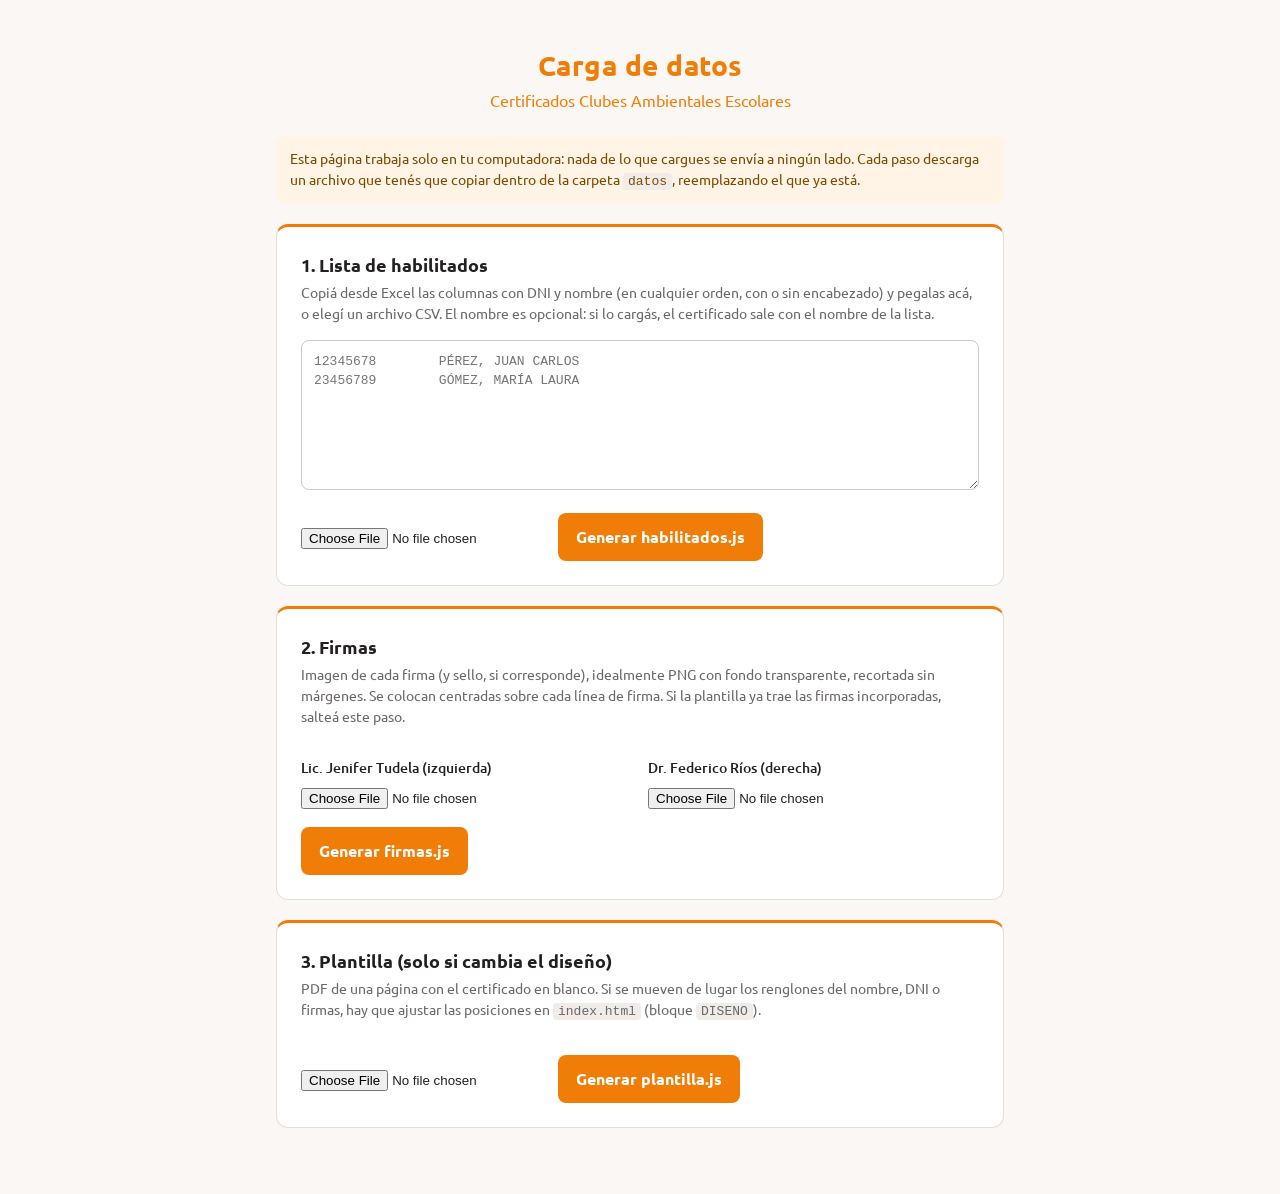
<file: admin.html>
<!doctype html>
<html lang="es">
<head>
<meta charset="utf-8">
<meta name="viewport" content="width=device-width, initial-scale=1">
<title>Carga de datos · Certificados CAE</title>
<link rel="stylesheet" href="https://fonts.googleapis.com/css2?family=Ubuntu:wght@400;500;700&display=swap">
<link rel="stylesheet" href="estilos.css">
</head>
<body>
<main class="ancho">
  <header class="marca">
    <h1>Carga de datos</h1>
    <h2>Certificados Clubes Ambientales Escolares</h2>
  </header>

  <div class="mensaje info">
    Esta página trabaja solo en tu computadora: nada de lo que cargues se envía a ningún lado.
    Cada paso descarga un archivo que tenés que copiar dentro de la carpeta <code>datos</code>, reemplazando el que ya está.
  </div>

  <section class="tarjeta" style="margin-top:20px">
    <h3>1. Lista de habilitados</h3>
    <p class="ayuda">
      Copiá desde Excel las columnas con DNI y nombre (en cualquier orden, con o sin encabezado) y pegalas acá,
      o elegí un archivo CSV. El nombre es opcional: si lo cargás, el certificado sale con el nombre de la lista.
    </p>
    <textarea id="lista" placeholder="12345678	PÉREZ, JUAN CARLOS&#10;23456789	GÓMEZ, MARÍA LAURA"></textarea>
    <input type="file" id="archivoLista" accept=".csv,.txt,.tsv" style="margin-top:10px">
    <div id="resumenLista" class="mensaje info" hidden></div>
    <table id="vistaLista" hidden></table>
    <button id="generarLista">Generar habilitados.js</button>
  </section>

  <section class="tarjeta">
    <h3>2. Firmas</h3>
    <p class="ayuda">
      Imagen de cada firma (y sello, si corresponde), idealmente PNG con fondo transparente, recortada sin márgenes.
      Se colocan centradas sobre cada línea de firma. Si la plantilla ya trae las firmas incorporadas, salteá este paso.
    </p>
    <div class="fila">
      <div>
        <label for="firmaIzq">Lic. Jenifer Tudela (izquierda)</label>
        <input type="file" id="firmaIzq" accept="image/png,image/jpeg">
        <img id="vistaIzq" class="vista-firma" alt="" hidden>
      </div>
      <div>
        <label for="firmaDer">Dr. Federico Ríos (derecha)</label>
        <input type="file" id="firmaDer" accept="image/png,image/jpeg">
        <img id="vistaDer" class="vista-firma" alt="" hidden>
      </div>
    </div>
    <button id="generarFirmas">Generar firmas.js</button>
    <div id="mensajeFirmas" class="mensaje" hidden></div>
  </section>

  <section class="tarjeta">
    <h3>3. Plantilla (solo si cambia el diseño)</h3>
    <p class="ayuda">
      PDF de una página con el certificado en blanco. Si se mueven de lugar los renglones del nombre, DNI o firmas,
      hay que ajustar las posiciones en <code>index.html</code> (bloque <code>DISENO</code>).
    </p>
    <input type="file" id="archivoPlantilla" accept="application/pdf">
    <button id="generarPlantilla">Generar plantilla.js</button>
    <div id="mensajePlantilla" class="mensaje" hidden></div>
  </section>
</main>

<script src="comun.js"></script>
<script>
const $ = (id) => document.getElementById(id);
const ITERACIONES = 50000;

function descargar(nombre, contenido) {
  const a = document.createElement("a");
  a.href = URL.createObjectURL(new Blob([contenido], { type: "text/javascript" }));
  a.download = nombre;
  a.click();
  setTimeout(() => URL.revokeObjectURL(a.href), 5000);
}

function aviso(id, tipo, texto) {
  const m = $(id);
  m.className = "mensaje " + tipo;
  m.textContent = texto;
  m.hidden = false;
}

async function leerTexto(archivo) {
  const bytes = await archivo.arrayBuffer();
  try {
    return new TextDecoder("utf-8", { fatal: true }).decode(bytes);
  } catch {
    return new TextDecoder("windows-1252").decode(bytes); // CSV guardado desde Excel
  }
}

function leerDataUrl(archivo) {
  return new Promise((ok, mal) => {
    const r = new FileReader();
    r.onload = () => ok(r.result);
    r.onerror = () => mal(r.error);
    r.readAsDataURL(archivo);
  });
}

// Cada renglón: la celda que parece un DNI es el DNI; el resto de las celdas forman el nombre.
function interpretarLista(texto) {
  const personas = new Map();
  const descartadas = [];
  let repetidos = 0;
  texto.split(/\r?\n/).forEach((linea, i) => {
    if (!linea.trim()) return;
    const sep = linea.includes("\t") ? "\t" : linea.includes(";") ? ";" : ",";
    const celdas = linea.split(sep).map((c) => c.replace(/^\s*"|"\s*$/g, "").trim()).filter(Boolean);
    const pos = celdas.findIndex((c) => /^[\d.\s]+$/.test(c) && /^\d{7,8}$/.test(CAE.normalizarDni(c)));
    if (pos === -1) {
      descartadas.push(i + 1);
      return;
    }
    const dni = CAE.normalizarDni(celdas[pos]);
    const nombre = CAE.limpiarNombre(celdas.filter((c, j) => j !== pos && !/^[\d.\s]+$/.test(c)).join(" "));
    if (personas.has(dni)) repetidos++;
    personas.set(dni, nombre);
  });
  return { personas, descartadas, repetidos };
}

function revisarLista() {
  const { personas, descartadas, repetidos } = interpretarLista($("lista").value);
  const sinNombre = [...personas.values()].filter((n) => !n).length;
  let texto = personas.size + " personas con DNI válido.";
  if (sinNombre) texto += " " + sinNombre + " sin nombre (usarán el nombre que tipeen).";
  if (repetidos) texto += " " + repetidos + " DNI repetidos (se toma el último).";
  if (descartadas.length) {
    texto += " Renglones sin DNI reconocible, ignorados: " + descartadas.slice(0, 15).join(", ") + (descartadas.length > 15 ? "…" : "") + ".";
  }
  aviso("resumenLista", personas.size ? "info" : "error", texto);
  const tabla = $("vistaLista");
  tabla.replaceChildren();
  [["DNI", "Nombre (primeros 5)"], ...[...personas].slice(0, 5)].forEach((fila, i) => {
    const tr = tabla.insertRow();
    fila.forEach((v) => (tr.appendChild(document.createElement(i ? "td" : "th")).textContent = v || "—"));
  });
  tabla.hidden = !personas.size;
  return personas;
}

$("lista").addEventListener("input", revisarLista);
$("archivoLista").addEventListener("change", async (e) => {
  if (!e.target.files[0]) return;
  $("lista").value = await leerTexto(e.target.files[0]);
  revisarLista();
});

async function construirHabilitados(personas, alAvanzar) {
  const sal = CAE.hex(crypto.getRandomValues(new Uint8Array(16)));
  const reg = {};
  const entradas = [...personas];
  for (let i = 0; i < entradas.length; i += 8) {
    const lote = await Promise.all(entradas.slice(i, i + 8).map(([dni, nombre]) => CAE.cifrarRegistro(dni, nombre, sal, ITERACIONES)));
    lote.forEach(([id, valor]) => (reg[id] = valor));
    if (alAvanzar) alAvanzar(Math.min(i + 8, entradas.length), entradas.length);
  }
  return "window.CAE_HABILITADOS = " + JSON.stringify({ v: 1, sal, iter: ITERACIONES, total: entradas.length, reg }) + ";\n";
}

$("generarLista").addEventListener("click", async () => {
  const personas = revisarLista();
  if (!personas.size) return;
  const boton = $("generarLista");
  boton.disabled = true;
  try {
    const js = await construirHabilitados(personas, (hechos, total) => (boton.textContent = "Procesando " + hechos + " de " + total + "…"));
    descargar("habilitados.js", js);
    aviso("resumenLista", "ok", "Listo: " + personas.size + " personas. Copiá el archivo descargado habilitados.js dentro de la carpeta datos.");
  } finally {
    boton.disabled = false;
    boton.textContent = "Generar habilitados.js";
  }
});

for (const lado of ["Izq", "Der"]) {
  $("firma" + lado).addEventListener("change", async (e) => {
    const img = $("vista" + lado);
    img.hidden = !e.target.files[0];
    if (e.target.files[0]) img.src = await leerDataUrl(e.target.files[0]);
  });
}

$("generarFirmas").addEventListener("click", async () => {
  const izq = $("firmaIzq").files[0], der = $("firmaDer").files[0];
  if (!izq && !der) return aviso("mensajeFirmas", "error", "Elegí al menos una imagen de firma.");
  const datos = { izq: izq ? await leerDataUrl(izq) : null, der: der ? await leerDataUrl(der) : null };
  descargar("firmas.js", "window.CAE_FIRMAS = " + JSON.stringify(datos) + ";\n");
  aviso("mensajeFirmas", "ok", "Listo. Copiá el archivo descargado firmas.js dentro de la carpeta datos.");
});

$("generarPlantilla").addEventListener("click", async () => {
  const pdf = $("archivoPlantilla").files[0];
  if (!pdf) return aviso("mensajePlantilla", "error", "Elegí el PDF de la plantilla.");
  const b64 = CAE.b64(new Uint8Array(await pdf.arrayBuffer()));
  descargar("plantilla.js", "window.CAE_PLANTILLA = " + JSON.stringify(b64) + ";\n");
  aviso("mensajePlantilla", "ok", "Listo. Copiá el archivo descargado plantilla.js dentro de la carpeta datos.");
});
</script>
</body>
</html>
</file>
<file: estilos.css>
:root {
  --naranja: #f07d07;
  --naranja-oscuro: #c96400;
  --texto: #231f20;
  --gris: #6b6668;
  --borde: #e4dfdb;
  --fondo: #faf7f4;
  --error: #b3261e;
  --ok: #1b7a3d;
}
* { box-sizing: border-box; }
body {
  margin: 0;
  font-family: "Ubuntu", "Segoe UI", system-ui, sans-serif;
  color: var(--texto);
  background: var(--fondo);
  line-height: 1.5;
}
main { max-width: 480px; margin: 0 auto; padding: 32px 16px 48px; }
main.ancho { max-width: 760px; }
header.marca { text-align: center; margin-bottom: 24px; }
header.marca .org { font-size: 13px; color: var(--gris); }
header.marca h1 { margin: 12px 0 0; color: var(--naranja); font-size: 28px; letter-spacing: 0.5px; }
header.marca h2 { margin: 2px 0 0; color: var(--naranja); font-size: 16px; font-weight: 400; }
.tarjeta {
  background: #fff;
  border: 1px solid var(--borde);
  border-top: 3px solid var(--naranja);
  border-radius: 12px;
  padding: 24px;
  margin-bottom: 20px;
}
.tarjeta h3 { margin: 0 0 4px; font-size: 18px; }
.tarjeta p.ayuda { margin: 0 0 16px; color: var(--gris); font-size: 14px; }
label { display: block; font-weight: 500; font-size: 14px; margin: 14px 0 6px; }
input[type="text"], textarea {
  width: 100%;
  padding: 11px 12px;
  font: inherit;
  border: 1px solid #cfc8c3;
  border-radius: 8px;
  background: #fff;
  color: var(--texto);
}
textarea { min-height: 150px; font-family: Consolas, monospace; font-size: 13px; }
input:focus, textarea:focus { outline: 2px solid var(--naranja); outline-offset: 1px; border-color: var(--naranja); }
button, a.boton {
  display: inline-block;
  margin-top: 18px;
  padding: 12px 18px;
  font: inherit;
  font-weight: 700;
  color: #fff;
  background: var(--naranja);
  border: 0;
  border-radius: 8px;
  cursor: pointer;
  text-decoration: none;
  text-align: center;
}
button.completo, a.boton.completo { width: 100%; }
button:hover, a.boton:hover { background: var(--naranja-oscuro); }
button:disabled { opacity: 0.6; cursor: wait; }
.mensaje { margin-top: 16px; padding: 12px 14px; border-radius: 8px; font-size: 14px; }
.mensaje.error { background: #fdecea; color: var(--error); }
.mensaje.ok { background: #e8f5ec; color: var(--ok); }
.mensaje.info { background: #fff4e5; color: #7a4a00; }
[hidden] { display: none !important; }
footer { text-align: center; font-size: 12px; color: var(--gris); }
table { width: 100%; border-collapse: collapse; font-size: 13px; margin-top: 12px; }
th, td { text-align: left; padding: 5px 8px; border-bottom: 1px solid var(--borde); }
code { background: #f1ece8; padding: 1px 5px; border-radius: 4px; font-size: 13px; }
ol { padding-left: 20px; font-size: 14px; }
.fila { display: flex; gap: 16px; flex-wrap: wrap; }
.fila > div { flex: 1 1 220px; }
.vista-firma { height: 70px; margin-top: 8px; display: block; max-width: 100%; }
</file>
